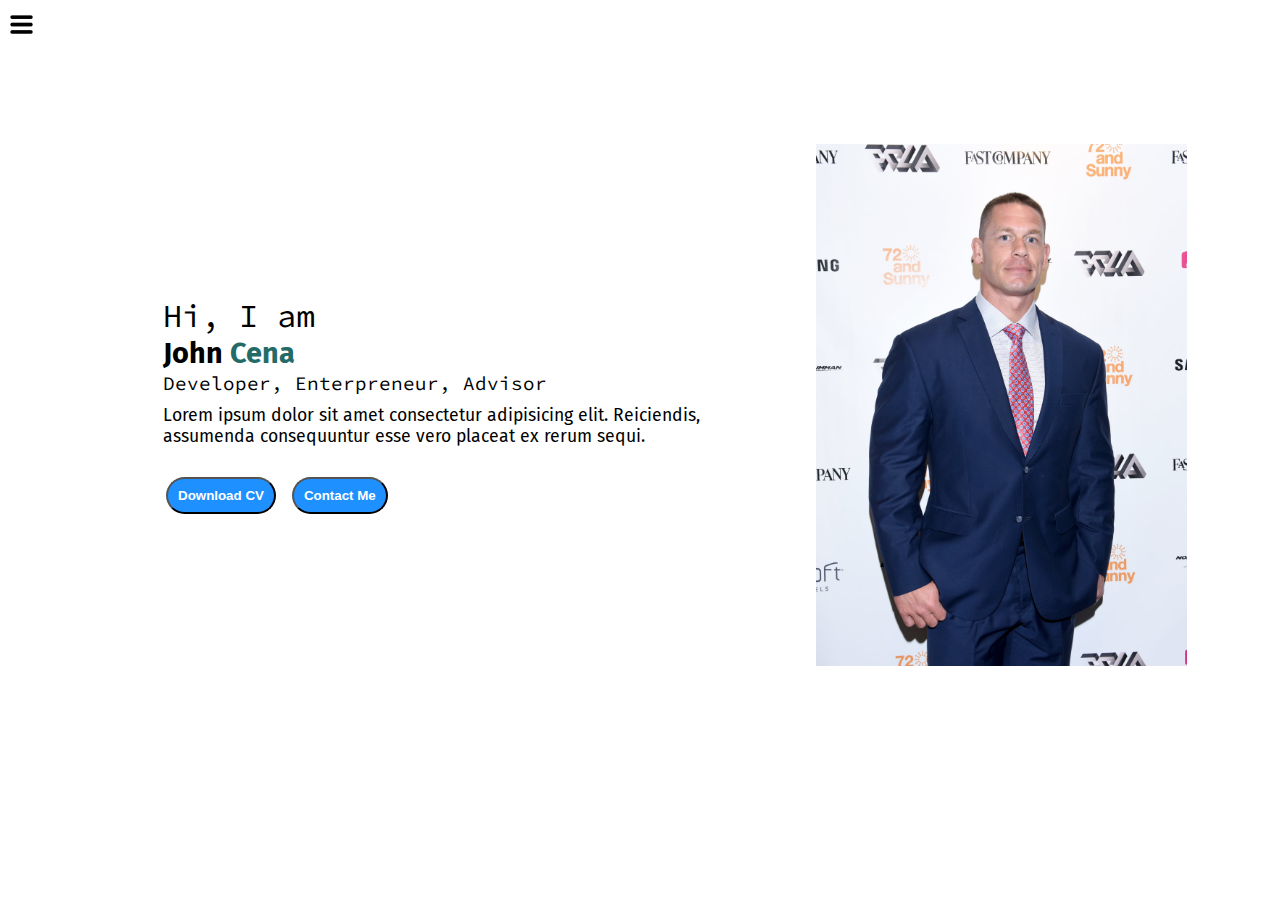
<file: index.html>
<!DOCTYPE html>
<html lang="en">

<head>
    <meta charset="UTF-8">
    <meta http-equiv="X-UA-Compatible" content="IE=edge">
    <meta name="viewport" content="width=device-width, initial-scale=1.0">
    <title>Manoj Khanal - Web Dev</title>
    <link rel="stylesheet" href="/css/style.css">
</head>

<body>
    <div class="container">

        <div class=" sidebar sidebarGo">
            <nav>
                <ul>
                    <li><a href="/"> Home</a></li>
                    <li><a href="/intro.html"> My Intro</a></li>
                    <li><a href="/blog.html"> Blog</a></li>
                    <li><a href="/contact.html"> Contact </a></li>
                </ul>
            </nav>
        </div>

        <div class="main">
            <div class="hamburger">
                <div class="ham"><img src="img/ham.png" width="23" alt=""></div>
                <div class="cross"><img src="img/close.png" width="23" alt=""></div>
            </div>
            <div class="infoContainer">
                <div class="devInfo">
                    <div class="hello">Hi, I am </div>
                    <div class="name">John <span>Cena</span> </div>
                    <div class="about">Developer, Enterpreneur, Advisor </div>
                    <div class="moreabout">
                        Lorem ipsum dolor sit amet consectetur adipisicing elit. Reiciendis, assumenda consequuntur esse
                        vero placeat ex rerum sequi.
                    </div>
                    <div class="buttons">
                        <a href="/cv.txt" target="_blank"><button class="btn">Download CV</button></a>
                        <a href="/contact.html"><button class="btn">Contact Me</button></a>
                    </div>
                </div>
                <div class="devPic">
                    <img src="img/jc.jpg" alt="Developer">

                </div>
            </div>

        </div>

    </div>


    <script src="js/script.js"></script>
</body>

</html>
</file>
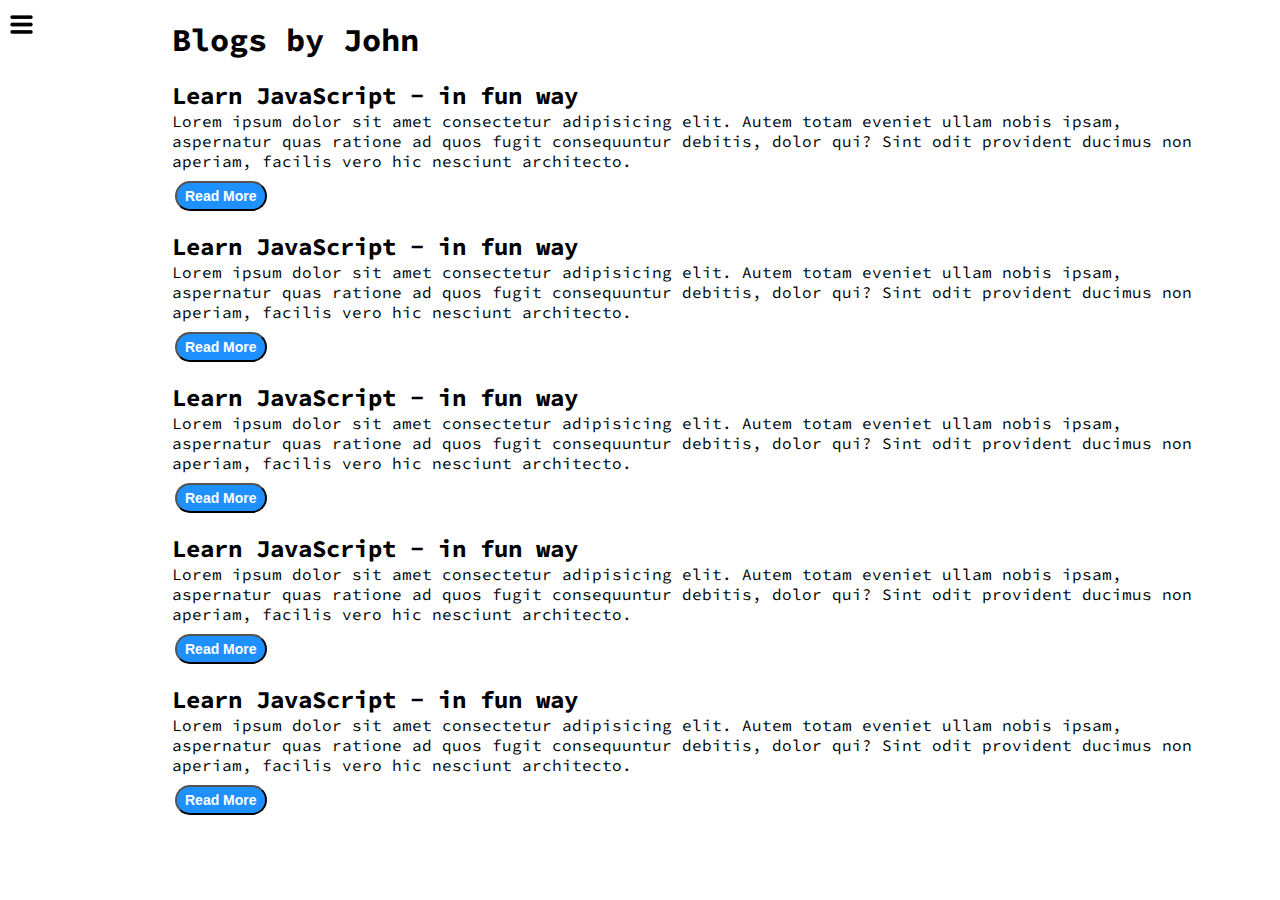
<file: blog.html>
<!DOCTYPE html>
<html lang="en">

<head>
    <meta charset="UTF-8">
    <meta http-equiv="X-UA-Compatible" content="IE=edge">
    <meta name="viewport" content="width=device-width, initial-scale=1.0">
    <title>Manoj Khanal - Web Dev</title>
    <link rel="stylesheet" href="/css/style.css">
</head>

<body>
    <div class="container">

        <div class="sidebar sidebarGo">
            <nav>
                <ul>
                    <li><a href="/"> Home</a></li>
                    <li><a href="/intro.html"> My Intro</a></li>
                    <li><a href="/blog.html"> Blog</a></li>
                    <li><a href="/contact.html"> Contact </a></li>
                </ul>
            </nav>
        </div>

        <div class="main">
            <div class="hamburger">
                <div class="ham"><img src="img/ham.png" width="23" alt=""></div>
                <div class="cross"><img src="img/close.png" width="23" alt=""></div>
            </div>
            <div class="blogContainer">
                <h1>Blogs by John</h1>
                <div class="blogItem">
                    <h2>Learn JavaScript - in fun way</h2>
                    <p>Lorem ipsum dolor sit amet consectetur adipisicing elit. Autem totam eveniet ullam nobis ipsam,
                        aspernatur quas ratione ad quos fugit consequuntur debitis, dolor qui? Sint odit provident
                        ducimus non aperiam, facilis vero hic nesciunt architecto.</p>
                    <button class="btn btn-sm">Read More</button>
                </div>
                <div class="blogItem">
                    <h2>Learn JavaScript - in fun way</h2>
                    <p>Lorem ipsum dolor sit amet consectetur adipisicing elit. Autem totam eveniet ullam nobis ipsam,
                        aspernatur quas ratione ad quos fugit consequuntur debitis, dolor qui? Sint odit provident
                        ducimus non aperiam, facilis vero hic nesciunt architecto.</p>
                    <button class="btn btn-sm">Read More</button>
                </div>
                <div class="blogItem">
                    <h2>Learn JavaScript - in fun way</h2>
                    <p>Lorem ipsum dolor sit amet consectetur adipisicing elit. Autem totam eveniet ullam nobis ipsam,
                        aspernatur quas ratione ad quos fugit consequuntur debitis, dolor qui? Sint odit provident
                        ducimus non aperiam, facilis vero hic nesciunt architecto.</p>
                    <button class="btn btn-sm">Read More</button>
                </div>
                <div class="blogItem">
                    <h2>Learn JavaScript - in fun way</h2>
                    <p>Lorem ipsum dolor sit amet consectetur adipisicing elit. Autem totam eveniet ullam nobis ipsam,
                        aspernatur quas ratione ad quos fugit consequuntur debitis, dolor qui? Sint odit provident
                        ducimus non aperiam, facilis vero hic nesciunt architecto.</p>
                    <button class="btn btn-sm">Read More</button>
                </div>
                <div class="blogItem">
                    <h2>Learn JavaScript - in fun way</h2>
                    <p>Lorem ipsum dolor sit amet consectetur adipisicing elit. Autem totam eveniet ullam nobis ipsam,
                        aspernatur quas ratione ad quos fugit consequuntur debitis, dolor qui? Sint odit provident
                        ducimus non aperiam, facilis vero hic nesciunt architecto.</p>
                    <button class="btn btn-sm">Read More</button>
                </div>
            </div>

        </div>

    </div>
</body>
<script src="js/script.js"></script>

</html>
</file>
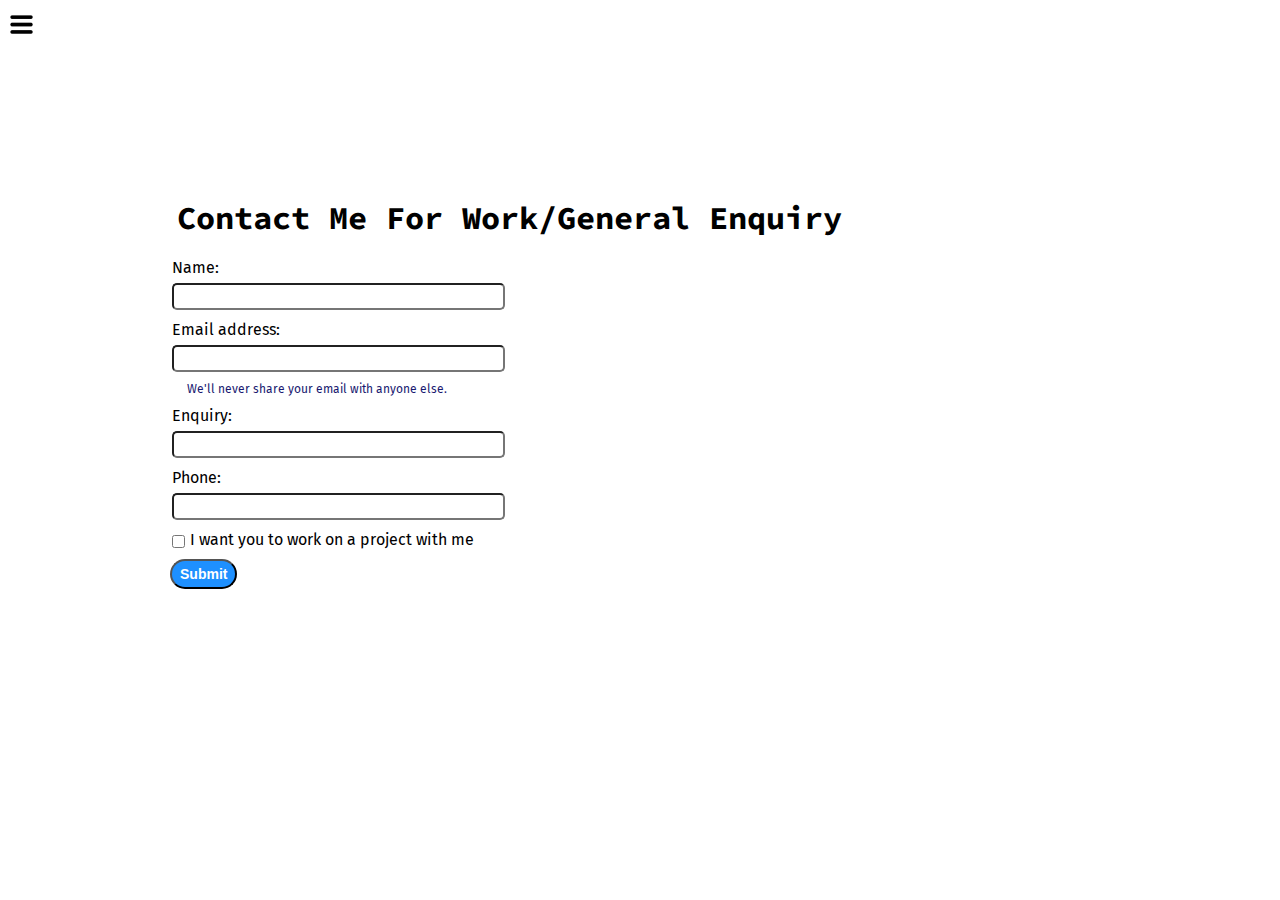
<file: contact.html>
<!DOCTYPE html>
<html lang="en">

<head>
    <meta charset="UTF-8">
    <meta http-equiv="X-UA-Compatible" content="IE=edge">
    <meta name="viewport" content="width=device-width, initial-scale=1.0">
    <title>Manoj Khanal - Web Dev</title>
    <link rel="stylesheet" href="/css/style.css">

</head>

<body>
    <div class="container">

        <div class="sidebar sidebarGo">
            <nav>
                <ul>
                    <li><a href="/"> Home</a></li>
                    <li><a href="/intro.html"> My Intro</a></li>
                    <li><a href="/blog.html"> Blog</a></li>
                    <li><a href="/contact.html"> Contact </a></li>
                </ul>
            </nav>
        </div>

        <div class="main">
            <div class="hamburger">
                <div class="ham"><img src="img/ham.png" width="23" alt=""></div>
                <div class="cross"><img src="img/close.png" width="23" alt=""></div>
            </div>
            <div class="contactform">
                <h1>Contact Me For Work/General Enquiry</h1>
                
                <form>
                    <div class="mb-3">
                        <label for="clientname" class="form-label">Name: </label>
                        <input type="text" class="form-control" id="clientname">
                    </div>
                    <div class="mb-3">
                        <label for="clientemail" class="form-label">Email address: </label>
                        <input type="email" class="form-control" id="clientemail" aria-describedby="emailHelp">
                        <div id="emailHelp" class="form-text">We'll never share your email with anyone else.</div>
                    </div>
                    <div class="mb-3">
                        <label for="clientenquiry" class="form-label">Enquiry: </label>
                        <input type="text" class="form-control" id="clientenquiry">
                    </div>
                    <div class="mb-3">
                        <label for="clientphone" class="form-label">Phone: </label>
                        <input type="phone" class="form-control" id="clientphone">
                    </div>
                    <div class="mb-3 form-check">
                        <input type="checkbox" class="form-check-input" id="isclient">
                        <label class="form-check-label" for="isclient">I want you to work on a project with me</label>
                    </div>
                    <button type="submit" class="btn btn-sm">Submit</button>
                </form>
            </div>

        </div>

    </div>
</body>
<script src="js/script.js"></script>
</html>
</file>
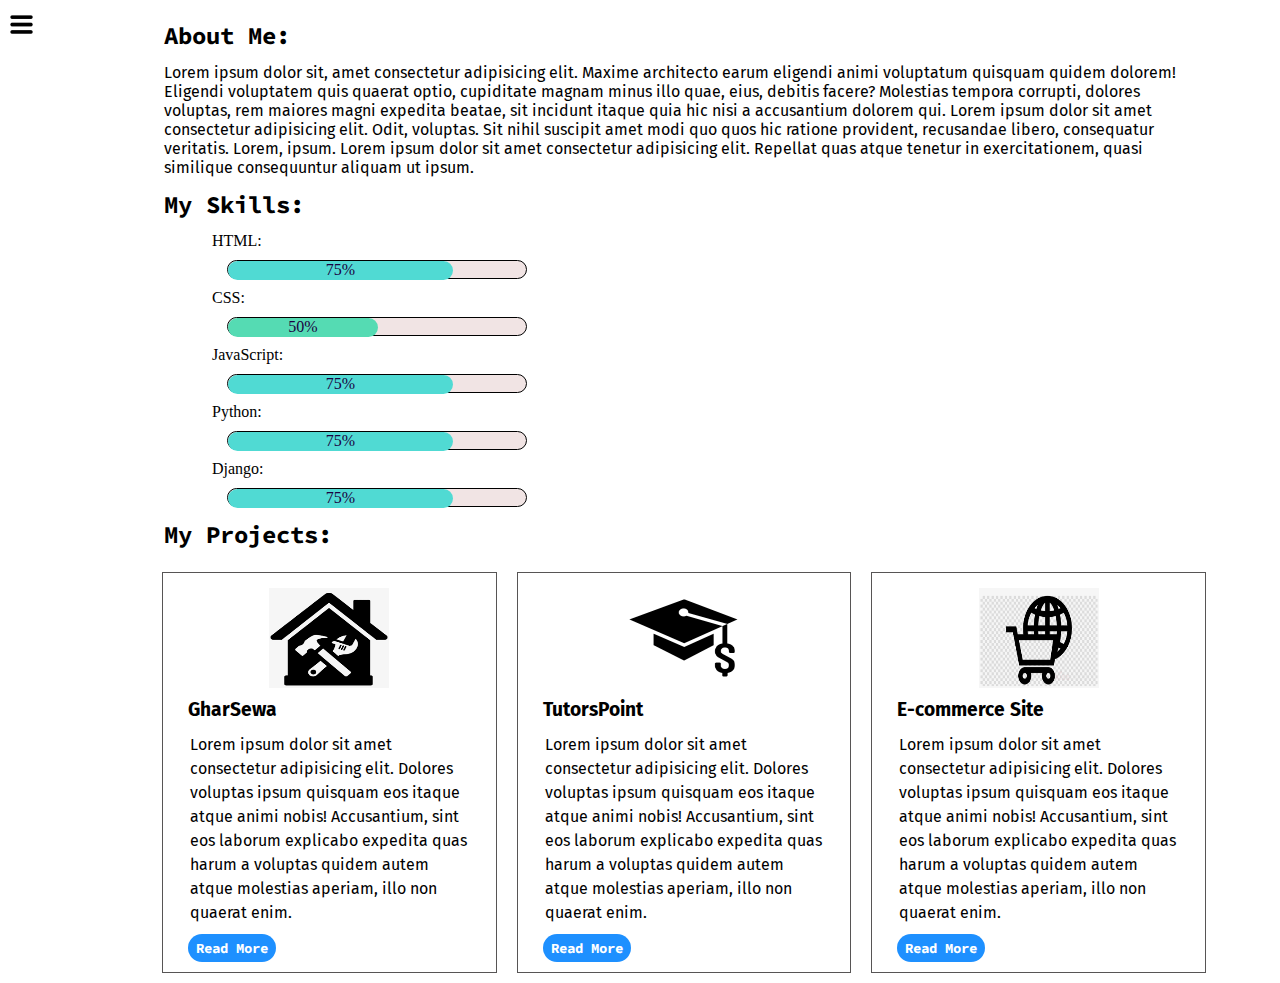
<file: intro.html>
<!DOCTYPE html>
<html lang="en">

<head>
    <meta charset="UTF-8">
    <meta http-equiv="X-UA-Compatible" content="IE=edge">
    <meta name="viewport" content="width=device-width, initial-scale=1.0">
    <title>Manoj Khanal - Web Dev</title>
    <link rel="stylesheet" href="/css/style.css">
</head>

<body>
    <div class="container">

        <div class="sidebar sidebarGo">
            <nav>
                <ul>
                    <li><a href="/"> Home</a></li>
                    <li><a href="/intro.html"> My Intro</a></li>
                    <li><a href="/blog.html"> Blog</a></li>
                    <li><a href="/contact.html"> Contact </a></li>
                </ul>
            </nav>
        </div>

        <div class="main">
            <div class="hamburger">
                <div class="ham"><img src="/img/ham.png" width="23" alt=""></div>
                <div class="cross"><img src="/img/close.png" width="23" alt=""></div>
            </div>
            <div class="aboutMe">

                <h2>About Me: </h2>
                <p>Lorem ipsum dolor sit, amet consectetur adipisicing elit. Maxime architecto earum eligendi animi
                    voluptatum quisquam quidem dolorem! Eligendi voluptatem quis quaerat optio, cupiditate magnam minus
                    illo
                    quae, eius, debitis facere? Molestias tempora corrupti, dolores voluptas, rem maiores magni expedita
                    beatae, sit incidunt itaque quia hic nisi a accusantium dolorem qui. Lorem ipsum dolor sit amet
                    consectetur adipisicing elit. Odit, voluptas. Sit nihil suscipit amet modi quo quos hic ratione
                    provident, recusandae libero, consequatur veritatis. Lorem, ipsum. Lorem ipsum dolor sit amet
                    consectetur adipisicing elit. Repellat quas atque tenetur in exercitationem, quasi similique
                    consequuntur aliquam ut ipsum.</p>


                <h2>My Skills:</h2>
                <div class="skillContainer">
                    <span>HTML: </span>
                    <div class="skillItem">
                        <div class="t75 skill">75%</div>
                    </div><span>CSS: </span>
                    <div class="skillItem">
                        <div class="t50 skill">50%</div>
                    </div><span>JavaScript: </span>
                    <div class="skillItem">
                        <div class="t75 skill">75%</div>
                    </div><span>Python: </span>
                    <div class="skillItem">
                        <div class="t75 skill">75%</div>
                    </div><span>Django: </span>
                    <div class="skillItem">
                        <div class="t75 skill">75%</div>
                    </div>

                </div>

                <h2>My Projects: </h2>
                <div class="projectContainer">
                    <div class="card">
                        <img src="img/home.png" class="card-img-top" alt="GharSewa">
                        <div class="card-body">
                            <h5 class="card-title">GharSewa</h5>
                            <p class="card-text">Lorem ipsum dolor sit amet consectetur adipisicing elit. Dolores
                                voluptas ipsum quisquam eos itaque atque animi nobis! Accusantium, sint eos laborum
                                explicabo expedita quas harum a voluptas quidem autem atque molestias aperiam, illo non
                                quaerat enim.</p>
                            <a href="#" class="btn-sm btn card-btn">Read More</a>
                        </div>
                    </div>

                    <div class="card">
                        <img src="img/tuition.png" class="card-img-top" alt="TutorsPoint">
                        <div class="card-body">
                            <h5 class="card-title">TutorsPoint</h5>
                            <p class="card-text">Lorem ipsum dolor sit amet consectetur adipisicing elit. Dolores
                                voluptas ipsum quisquam eos itaque atque animi nobis! Accusantium, sint eos laborum
                                explicabo expedita quas harum a voluptas quidem autem atque molestias aperiam, illo non
                                quaerat enim.</p>
                            <a href="#" class="btn-sm btn card-btn">Read More</a>
                        </div>
                    </div>

                    <div class="card">
                        <img src="img/e-com.png" class="card-img-top" alt="E-commerce site">
                        <div class="card-body">
                            <h5 class="card-title">E-commerce Site</h5>
                            <p class="card-text">Lorem ipsum dolor sit amet consectetur adipisicing elit. Dolores
                                voluptas ipsum quisquam eos itaque atque animi nobis! Accusantium, sint eos laborum
                                explicabo expedita quas harum a voluptas quidem autem atque molestias aperiam, illo non
                                quaerat enim.</p>
                            <a href="#" class="btn-sm btn card-btn">Read More</a>
                        </div>
                    </div>


                </div>
            </div>
        </div>
    </div>
</body>
<script src="js/script.js"></script>

</html>
</file>
<file: css/style.css>
@import url('https://fonts.googleapis.com/css2?family=Fira+Sans&display=swap');
@import url('https://fonts.googleapis.com/css2?family=Source+Code+Pro&display=swap');


*{
    margin: 0;
    padding: 0;
    box-sizing: border-box;
}


.container{
    display: flex;
}


/* Sidebar */
.sidebar{
    position: absolute;
    background-color: rgb(202, 192, 192);
    /* width: 150px; */
    font-family: 'Fira Sans', sans-serif;
    height: 100vh;
    transition: transform 0.3s ease-in;
}

.sidebar nav{
    padding: 30px; 
}

.sidebar nav li{
    list-style: none;
    font-size: 20px;
    padding: 33px 0;
}

.sidebar nav li a{
    text-decoration: none;
    color: black;
}

/* Main Content */
.main{
    /* background-color: yellow; */
    width: 90vw;
    margin: 0 auto;

}

/* Hamburger */
.hamburger{
    display: flex;
    position: absolute;
    top: 15px;
    left: 10px;
    
}

.ham{
    cursor: pointer;
}

.cross{
    margin-left: 90px;
    cursor: pointer;
}

.sidebarGo{
    transform:translate(-140px, 0);
    position: absolute;
}

.infoContainer{
    /* background-color: turquoise; */
    height: 58vh;
    width: 80vw;
    margin: 144px 99px;
    display: flex;
    justify-content: space-around;
}

.devInfo{
    display: flex;
    justify-content: center;
    flex-direction: column;
    font-family: 'Source Code Pro', monospace;
}

.hello{
    font-size: 2rem;
}

.name{
    font-weight: bold;
    font-size: 1.8rem;
    font-family: 'Fira Sans', sans-serif;

}
.name span{
    color: rgb(36, 107, 104);
    animation: color-change 1s infinite;
}


  
@keyframes color-change {
    0% { color: red; }
    25% {color: sienna;}
    50% { color: blue; }
    100% { color: red; }
  }

.about{
    font-size: 1.2rem;
}

.moreabout{
    font-size: 1.1rem;
    font-family: 'Fira Sans', sans-serif;
    width: 90%;
    margin-top: 10px;

}

.buttons{
    margin-top: 30px;
}

.btn{
    padding: 9px 10px;
    border-radius: 20px;
    background-color: dodgerblue;
    font-weight: bold;
    margin: 0 3px;
    color: white;
    cursor: pointer;
}

.btn:hover{
    background-color: white;
    color: dodgerblue;
    transition: 0.5s all ease-out;
}

.btn-sm{
    padding: 5px 8px;
    font-size: 14px;
}


.devPic img{
    height: 58vh;
}


/* Contact Html */
.contactform{
    font-family: 'Fira Sans', sans-serif;
    padding: 0 15px;
    padding-top: 100px;
    margin: 88px;

}

.contactform h1{
    font-family: 'Source Code Pro', monospace;
    /* text-align: center; */
    padding: 10px;
}

.contactform form div{
    padding: 10px 0 0 5px;
    display: flex;
    flex-direction: column;
}

.contactform form div .form-control{
    width: 26vw;
    border-radius: 5px;
    margin: 6px 0 0 0;
    padding: 4px;
    
}

.contactform form .form-check{
    flex-direction: row;
    padding-bottom: 10px;
    
}
.contactform form .form-check-input{
    margin: 4px 5px 0 0;
}

.contactform #emailHelp{
    font-size: 0.752rem;
    color: midnightblue;
    margin-inline: 10px;
}



/* Blog HTML CSS */
.blogContainer{
    font-family: 'Source Code Pro', monospace;
    margin-left: 88px;
    margin-top: 20px;

}
.blogContainer h1{
    margin: 20px;

}

.blogItem{
    margin: 20px;

}

.blogItem p{
    font-family: 'Source Code Pro', monospace;
    margin-bottom: 10px;
}

/* MyIntro HTML */
.aboutMe{
    margin-left: 88px;
    margin-top: 20px;
}
.aboutMe h2{
    font-family: 'Source Code Pro', monospace;
    margin: 12px;

}

.aboutMe p{
    font-family: 'Fira Sans', sans-serif;
    margin: 12px;

}

.skillItem{
    margin-left: 25px;
    width: 300px;
    background-color: rgb(241, 228, 228);
    height: 19px;
    border-radius: 20px;
    border: 1px solid black;
    color: rgb(26, 2, 65);
    text-align: center;



}



.skillContainer{
    margin-left: 50px;
}
.skillContainer span{
    margin: 10px;
    display: flex;
    
}

.skill{
    height: 19px;
}

/* For Bars */

.t100{
    /* width: 300px; */
    background-color: rgb(74, 74, 233);
    border-radius: 20px;

}
.t75{
    width: 225px;
    border-radius: 20px;
    background-color: rgb(80, 218, 211);
}
.t50{
    width: 150px;
    border-radius: 20px;
    background-color: rgb(85, 219, 179);
}

/* Project Card */
.projectContainer{
    display: flex;
}

.card{
    border: 1px solid rgb(87, 85, 85);   
    padding: 15px;
    margin: 10px;
    width: 33%;
}


.card-body{
    font-family: 'Source Code Pro', monospace;
    
}

.card-title{
    font-family: 'Fira Sans', sans-serif;
    font-size: 1.2rem;
    padding: 10px 0 0 10px;
}

.card-text{
    line-height: 1.5;
}

.card-btn{
    text-decoration: none;
    margin-left: 10px;
}

.card-img-top{
    display: block;
    width: 120px;
    height: 100px;
    margin: 0 auto;
}

/* Responsive */
@media (max-width:928px) {
    .infoContainer, .contactform, .aboutMe, .blogContainer{
        margin-left: 8px;
    }

    .blogContainer{
        margin-top: 40px;
    }
    .projectContainer{
        flex-direction: column;
    }
    .card{
        margin: 10px 0;
        width: 100%;

    }
    .skillContainer{
        margin-left: 5px;
    }

    .infoContainer{
        flex-direction: column-reverse;
        align-items: center;
    }
    .infoContainer .devPic img{
        height: 15vh;
        border-radius: 200%;
        border: 1px solid green;
        box-shadow: green;
    }

    .contactform{
        padding: 0%;
    }
    .contactform h1{
        font-size: 1.2rem;
        font-weight: bold;
    }
    .contactform form div .form-control{
        width: 62vw;
    }
    .contactform #emailHelp{
        margin-inline: 5px;
    }

    .moreabout, .about{
        font-size: 1rem;
    }
}
</file>
